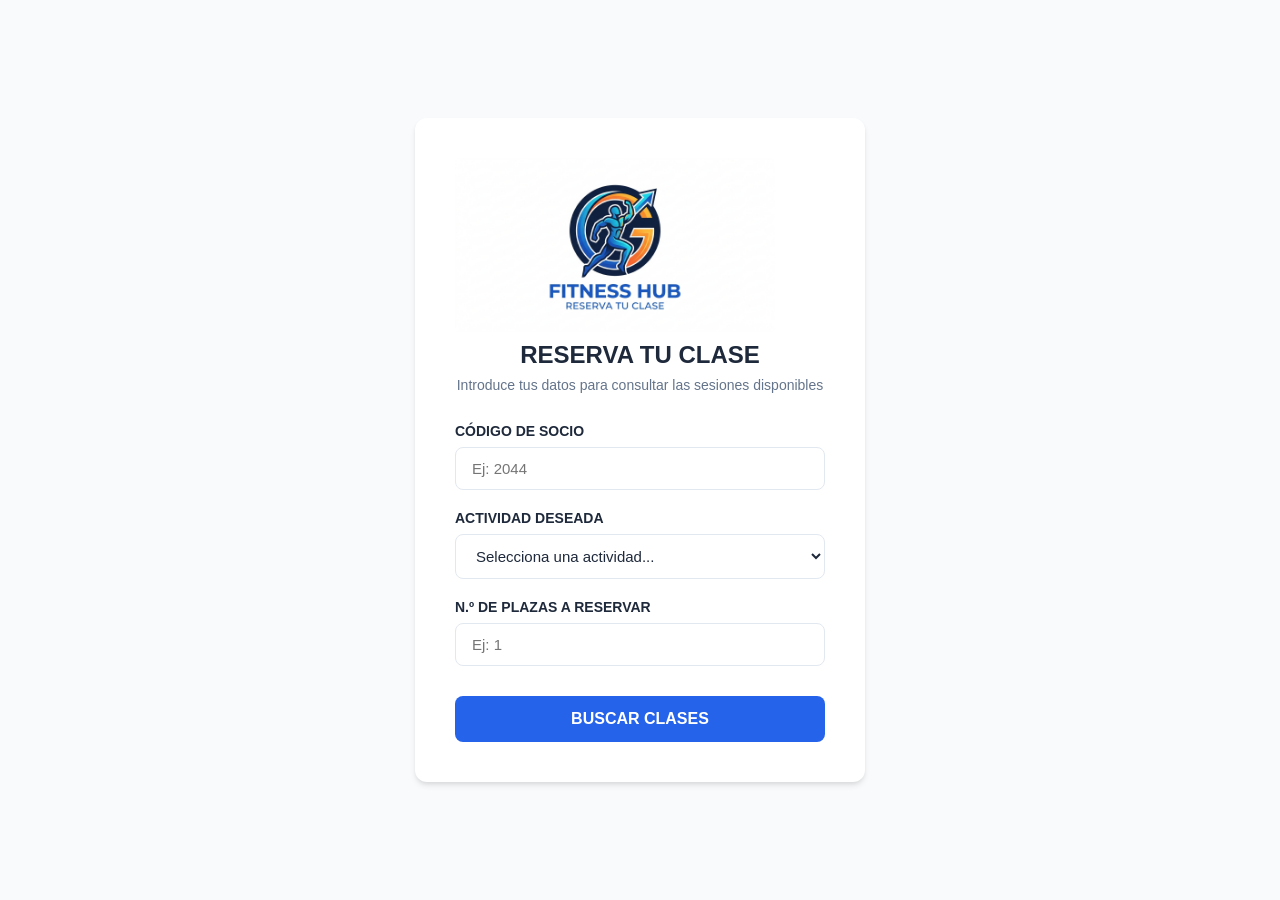
<file: gymreserva.LuciaFernandezLozano/index.html>
<!DOCTYPE html>
<html lang="es">
<head>
    <meta charset="UTF-8">
    <meta name="viewport" content="width=device-width, initial-scale=1.0">
    <title>Reserva tu Clase Dirigida - Gimnasio</title>
    <link rel="stylesheet" href="estilos.css">
    
</head>
<body>

    <div class="container">
        <img src="logo.png"  class="logo-img">
        <h2>RESERVA TU CLASE</h2>
        <p class="subtitle">Introduce tus datos para consultar las sesiones disponibles</p>
        
        <form action="app/proreserva.php" method="POST">
            <div class="form-group">
                <label for="codigo_socio">CÓDIGO DE SOCIO</label>
                <input type="number" id="codigo_socio" name="codigo_socio" placeholder="Ej: 2044"  >
            </div>

            <div class="form-group">
                <label for="actividad">ACTIVIDAD DESEADA</label>
                <select id="actividad" name="actividad" required>
                    <option value="" disabled selected>Selecciona una actividad...</option>
                    <option value="Spinning">Spinning</option>
                    <option value="Yoga">Yoga</option>
                    <option value="Crossfit">Crossfit</option>
                    <option value="Pilates">Pilates</option>
                    <option value="Aerobic">Aerobic</option>
                    <option value="Zumba">Zumba</option>
                    <option value="Chi Kung">Chi Kung</option>
                </select>
            </div>

            <div class="form-group">
                <label for="plazas">N.º DE PLAZAS A RESERVAR</label>
                <input type="number" id="plazas" name="plazas" placeholder="Ej: 1" required min="1">
            </div>

            <button type="submit">BUSCAR CLASES</button>
        </form>
    </div>

</body>
</html>
</file>
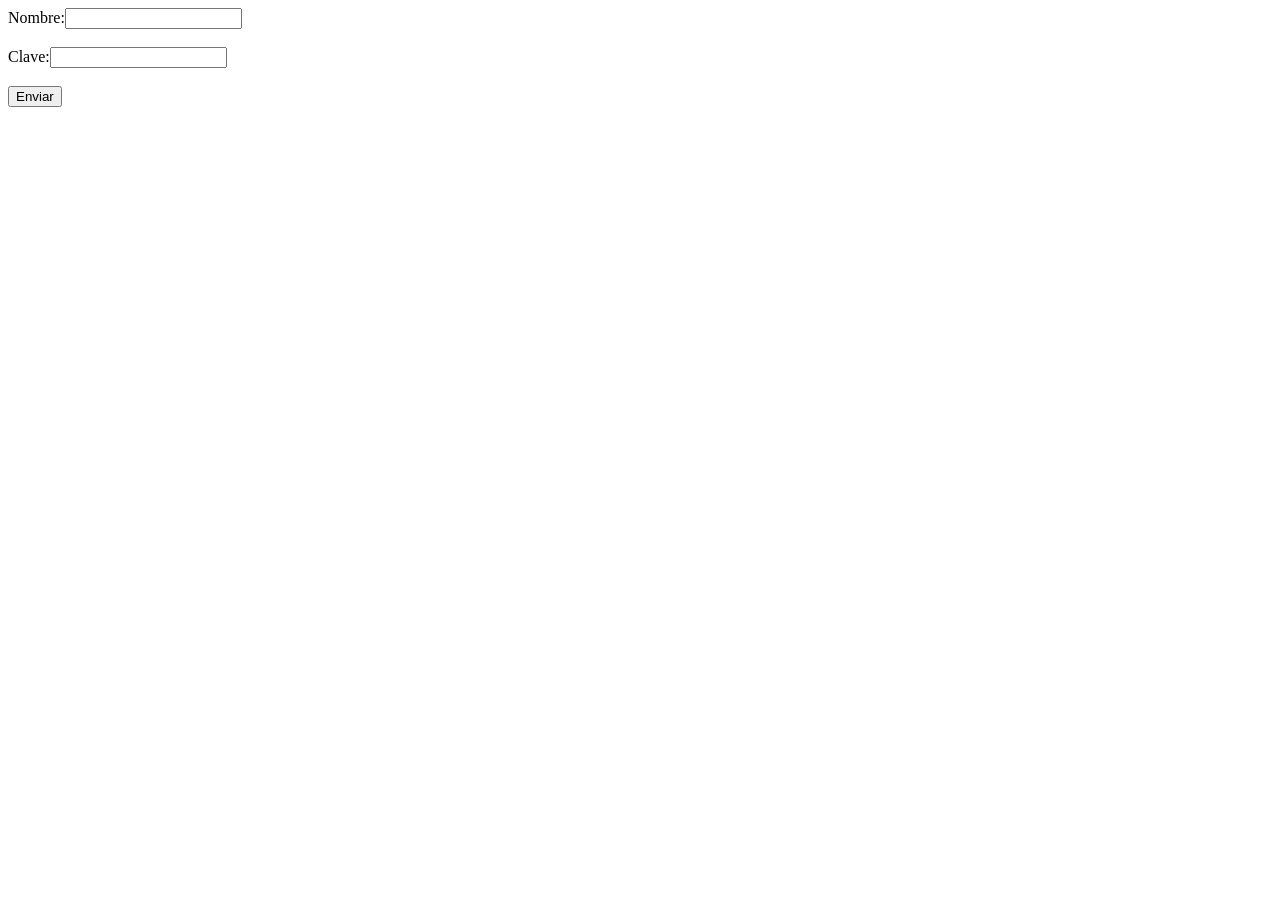
<file: Ejercicio04/01.html>
<!DOCTYPE html>
<html lang="en">
<head>
    <meta charset="UTF-8">
    <meta name="viewport" content="width=device-width, initial-scale=1.0">
    <title>NombreClave</title>
</head>
<body>
    <form action="01.php" method="post">
        Nombre:<input name="usuario" type="text"><br><br>
        Clave:<input name="contrasena" type="password"><br><br>
        <button type="submit">Enviar</button>
    </form>
    
</body>
</html>
</file>
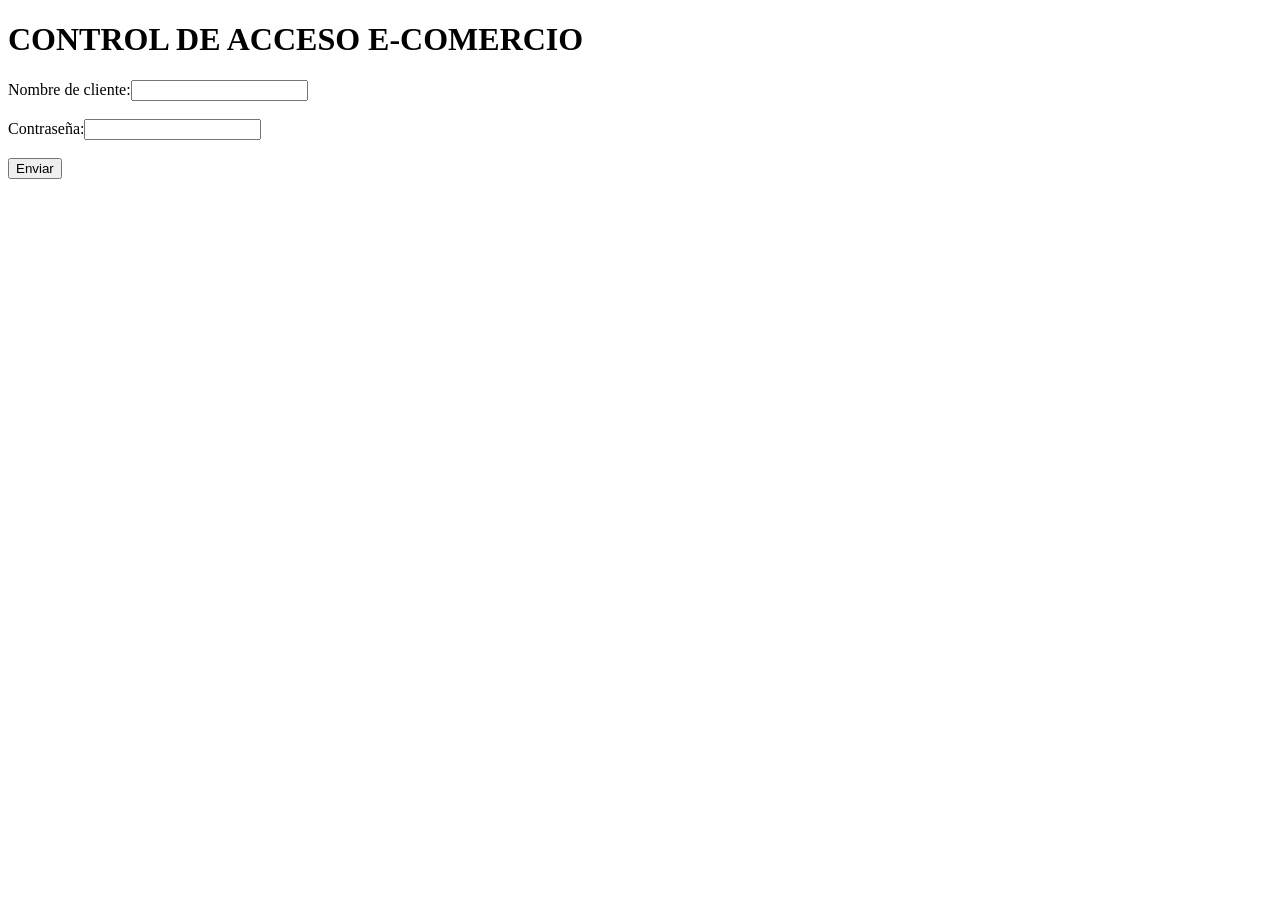
<file: Examen_Ejercicio/Ejemplo1_control_DB_PHP /acceso.html>
<!DOCTYPE html>
<html lang="en">
<head>
    <meta charset="UTF-8">
    <meta name="viewport" content="width=device-width, initial-scale=1.0">
    <title>Consulta Pedidos</title>
</head>
<body>
    
    <h1>CONTROL DE ACCESO E-COMERCIO</h1>

    <form action="controlpedidos.php" method="get">
        Nombre de cliente:<input type="text" name="nombre"><br><br>
	    Contraseña:<input type="text" name="claves"><br><br>
        <input type="submit" value="Enviar">
    </form>   
	  
			
		

</body>
</html>
</file>
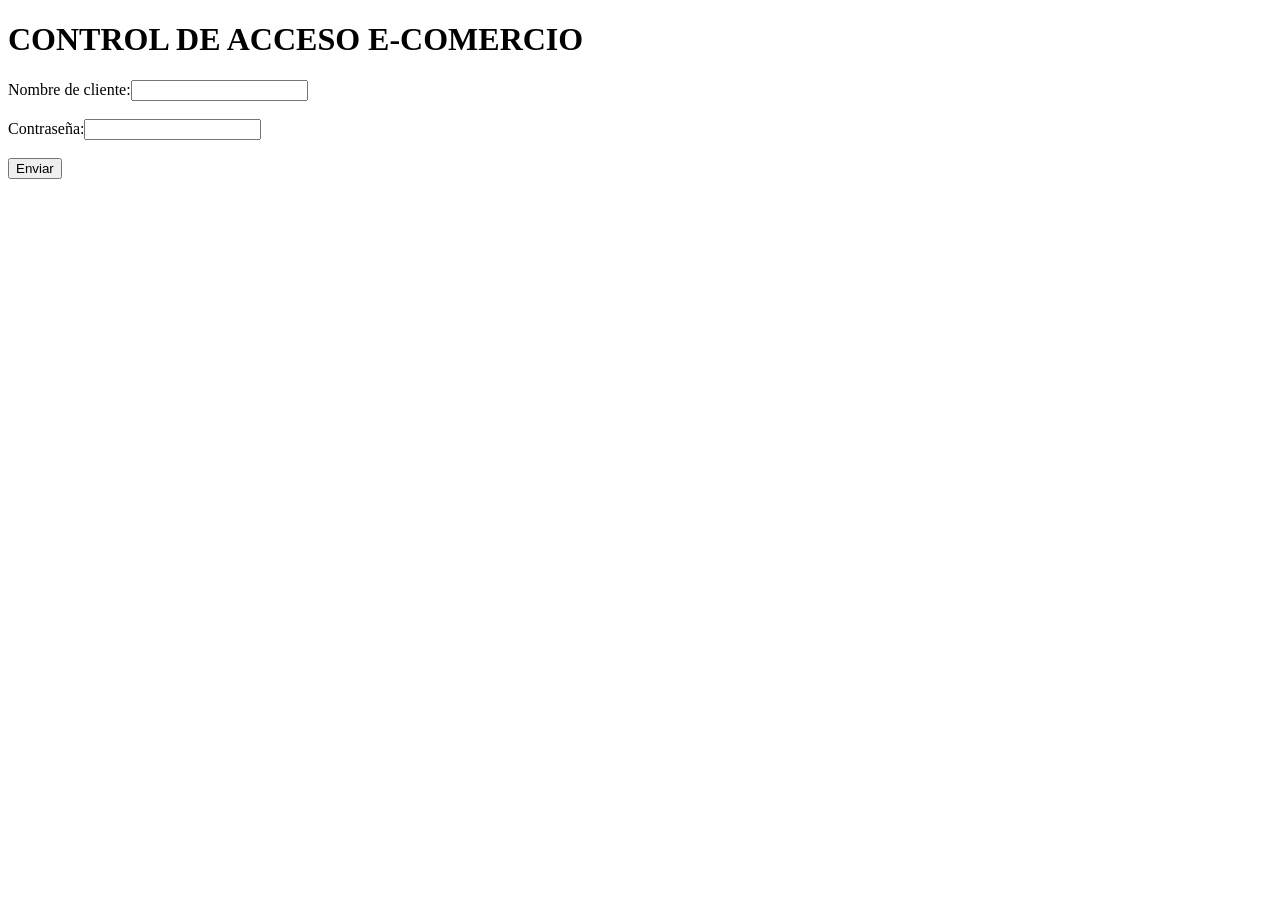
<file: Examen_Ejercicio/Ejemplo1_control_DB_PHP/acceso.html>
<!DOCTYPE html>
<html lang="en">
<head>
    <meta charset="UTF-8">
    <meta name="viewport" content="width=device-width, initial-scale=1.0">
    <title>Consulta Pedidos</title>
</head>
<body>
    
    <h1>CONTROL DE ACCESO E-COMERCIO</h1>

    <form action="controlpedidos.php" method="get">
        Nombre de cliente:<input type="text" name="nombre"><br><br>
	    Contraseña:<input type="text" name="clave"><br><br>
        <input type="submit" value="Enviar">
    </form>   
	  
			
		

</body>
</html>
</file>
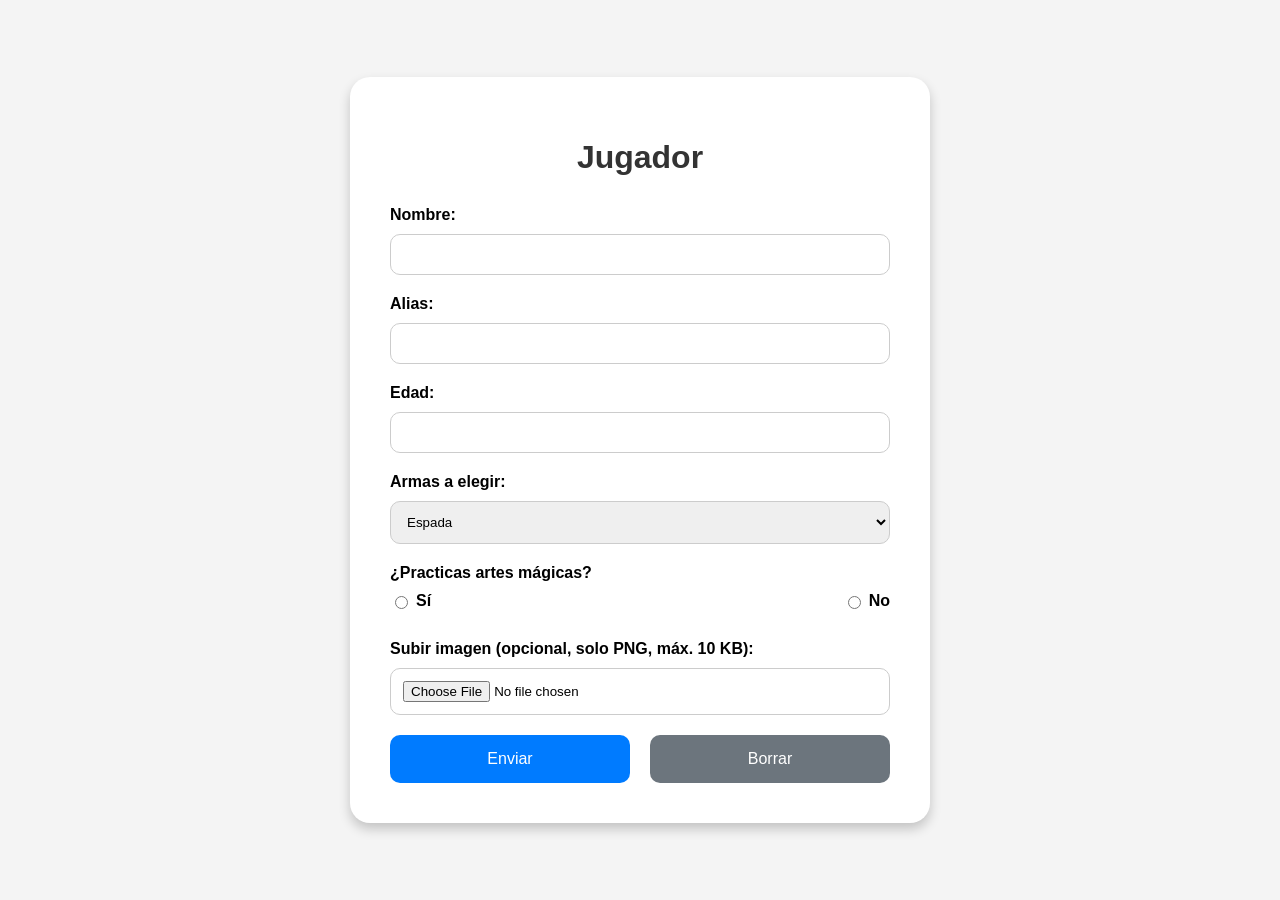
<file: Tareas/formularioImg/captura.html>
<!DOCTYPE html>
<html lang="es">
<head>
    <meta charset="UTF-8">
    <meta name="viewport" content="width=device-width, initial-scale=1.0">
    <title>Formulario de Jugador</title>
    <style>
        body {
            font-family: Arial, sans-serif;
            background-color: #f4f4f4;
            display: flex;
            justify-content: center;
            align-items: center;
            height: 100vh;
            margin: 0;
        }
        .form-container {
            background-color: #ffffff;
            padding: 40px;
            border-radius: 20px;
            box-shadow: 0 6px 12px rgba(0, 0, 0, 0.2);
            width: 500px;
        }
        .form-container h1 {
            text-align: center;
            color: #333;
            margin-bottom: 30px;
        }
        .form-container label {
            display: block;
            margin-bottom: 10px;
            font-weight: bold;
        }
        .form-container input[type="text"],
        .form-container input[type="number"],
        .form-container select,
        .form-container input[type="file"] {
            width: 100%;
            padding: 12px;
            margin-bottom: 20px;
            border: 1px solid #ccc;
            border-radius: 10px;
            box-sizing: border-box;
        }
        .form-container input[type="number"]::-webkit-inner-spin-button,
        .form-container input[type="number"]::-webkit-outer-spin-button {
            -webkit-appearance: none;
            margin: 0;
        }
        .form-container .radio-group {
            display: flex;
            justify-content: space-between;
            margin-bottom: 20px;
        }
        .form-container .radio-group label {
            display: flex;
            align-items: center;
            gap: 5px;
        }
        .form-container button {
            width: 48%;
            padding: 15px;
            border: none;
            border-radius: 10px;
            color: #fff;
            font-size: 16px;
            cursor: pointer;
        }
        .form-container .btn-submit {
            background-color: #007BFF;
        }
        .form-container .btn-reset {
            background-color: #6c757d;
        }
        .form-container button:hover {
            opacity: 0.9;
        }
    </style>
</head>
<body>
    <div class="form-container">
        <h1>Jugador</h1>
        <form action="index.php" method="POST" enctype="multipart/form-data">
            <label for="nombre">Nombre:</label>
            <input type="text" id="nombre" name="nombre" required>

            <label for="alias">Alias:</label>
            <input type="text" id="alias" name="alias" required>

            <label for="edad">Edad:</label>
            <input type="number" id="edad" name="edad" min="1" max="120" required>

            <label for="arma">Armas a elegir:</label>
            <select id="arma" name="arma" required>
                <option value="espada">Espada</option>
                <option value="arco">Arco</option>
                <option value="hacha">Hacha</option>
                <option value="lanza">Lanza</option>
            </select>

            <label>¿Practicas artes mágicas?</label>
            <div class="radio-group">
                <label><input type="radio" name="magia" value="si" required> Sí</label>
                <label><input type="radio" name="magia" value="no" required> No</label>
            </div>

            <label for="imagen">Subir imagen (opcional, solo PNG, máx. 10 KB):</label>
            <input type="file" id="imagen" name="imagen" accept="image/png">

            <div style="display: flex; justify-content: space-between;">
                <button type="submit" class="btn-submit">Enviar</button>
                <button type="reset" class="btn-reset">Borrar</button>
            </div>
        </form>
    </div>
</body>
</html>
</file>
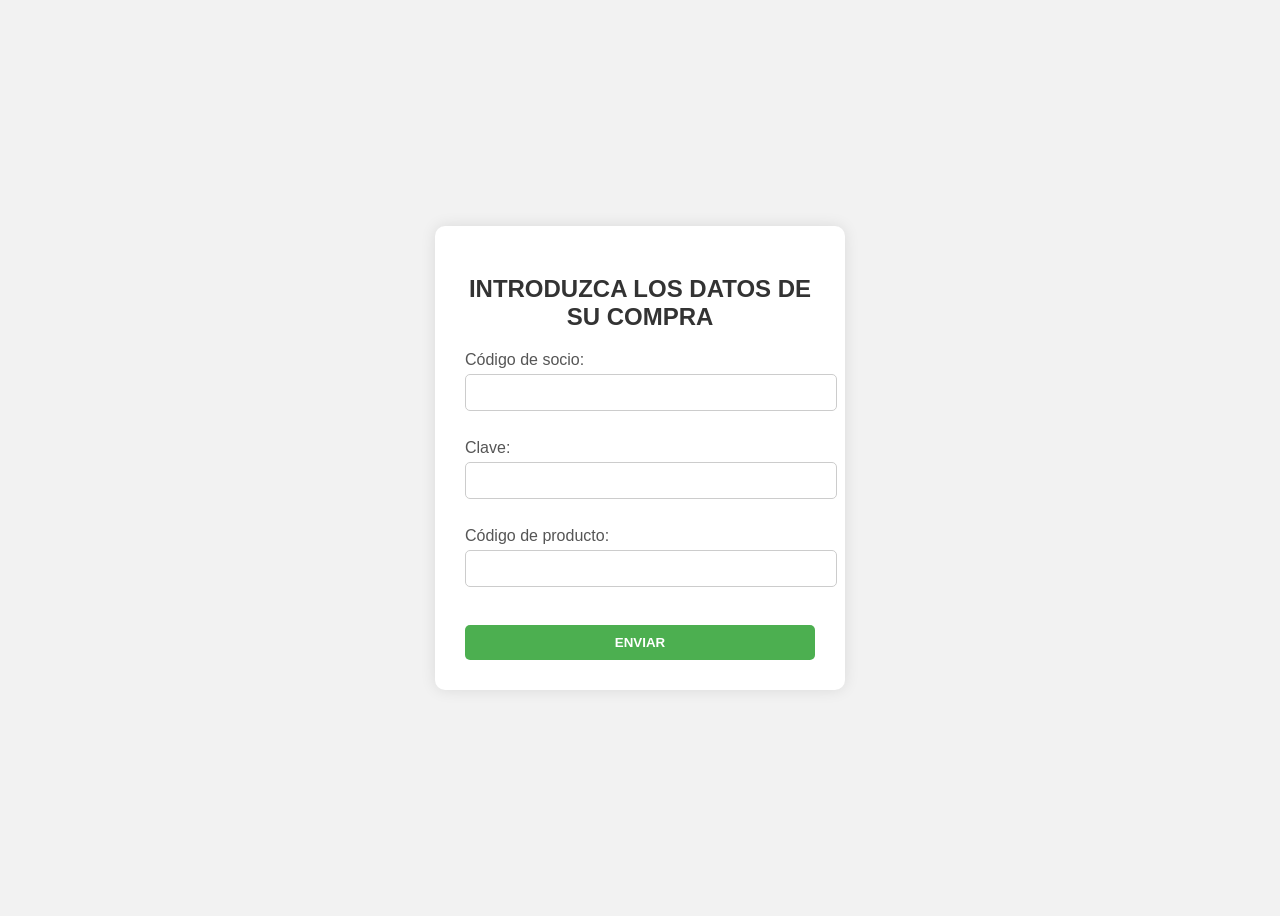
<file: Examen_Ejercicio/Soluciones/exam3/Ej03/compra.html>
<!DOCTYPE html>
<html lang="es">
<head>
    <meta charset="UTF-8">
    <title>Compra</title>
    <style>
        body {
            font-family: Arial, sans-serif;
            background-color: #f2f2f2;
            display: flex;
            justify-content: center;
            align-items: center;
            height: 100vh;
        }

        .formulario-container {
            background-color: white;
            padding: 30px;
            border-radius: 10px;
            box-shadow: 0 0 15px rgba(0, 0, 0, 0.1);
            width: 350px;
        }

        h2 {
            text-align: center;
            margin-bottom: 20px;
            color: #333;
        }

        label {
            display: block;
            margin-top: 10px;
            color: #555;
        }

        input[type="text"],
        input[type="password"] {
            width: 100%;
            padding: 10px;
            margin-top: 5px;
            border: 1px solid #ccc;
            border-radius: 5px;
        }

        input[type="submit"] {
            margin-top: 20px;
            width: 100%;
            padding: 10px;
            background-color: #4CAF50;
            color: white;
            font-weight: bold;
            border: none;
            border-radius: 5px;
            cursor: pointer;
        }

        input[type="submit"]:hover {
            background-color: #45a049;
        }
    </style>
</head>
<body>
    <div class="formulario-container">
    <h2>INTRODUZCA LOS DATOS DE SU COMPRA</h2>

    <form action="realizarcompra.php" method="POST">
        <label for="codigo_socio">Código de socio:</label>
        <input type="text" id="codigo_socio" name="codigo_socio"><br><br>

        <label for="clave">Clave:</label>
        <input type="password" id="clave" name="clave"><br><br>

        <label for="codigo_producto">Código de producto:</label>
        <input type="text" id="codigo_producto" name="codigo_producto"><br><br>

        <input type="submit" value="ENVIAR">
    </form>
    </div>
</body>
</html>
</file>
<file: gymreserva.LuciaFernandezLozano/estilos.css>
:root {
            --primary-color: #2563eb;
            --primary-hover: #1d4ed8;
            --background: #f8fafc;
            --card-background: #ffffff;
            --text-main: #1e293b;
            --text-muted: #64748b;
            --border-color: #e2e8f0;
        }

        * {
            box-sizing: border-box;
            margin: 0;
            padding: 0;
            font-family: 'Segoe UI', Tahoma, Geneva, Verdana, sans-serif;
        }

        body {
            background-color: var(--background);
            color: var(--text-main);
            display: flex;
            justify-content: center;
            align-content: center;
            align-items: center;
            min-height: 100vh;
            padding: 20px;
        }

        .container {
            background-color: var(--card-background);
            padding: 40px;
            border-radius: 12px;
            box-shadow: 0 4px 6px -1px rgba(0, 0, 0, 0.1), 0 2px 4px -1px rgba(0, 0, 0, 0.06);
            width: 100%;
            max-width: 450px;
        }

        h2 {
            text-align: center;
            margin-bottom: 8px;
            color: var(--text-main);
            font-size: 24px;
            font-weight: 700;
        }

        .subtitle {
            text-align: center;
            color: var(--text-muted);
            font-size: 14px;
            margin-bottom: 30px;
        }

        .form-group {
            margin-bottom: 20px;
        }
          .logo-img {
            width: 320px; /* Tamaño ajustado para que se vea bien en la caja */
            height: auto;
            margin-bottom: 5px;
            border-radius: 5px;
        }

        label {
            display: block;
            margin-bottom: 8px;
            font-size: 14px;
            font-weight: 600;
            color: var(--text-main);
        }

        input[type="number"], select {
            width: 100%;
            padding: 12px 16px;
            border: 1px solid var(--border-color);
            border-radius: 8px;
            font-size: 15px;
            color: var(--text-main);
            background-color: #fff;
            transition: border-color 0.2s, box-shadow 0.2s;
            outline: none;
        }

        input[type="number"]:focus, select:focus {
            border-color: var(--primary-color);
            box-shadow: 0 0 0 3px rgba(37, 99, 235, 0.15);
        }

        button {
            width: 100%;
            padding: 14px;
            background-color: var(--primary-color);
            color: #ffffff;
            border: none;
            border-radius: 8px;
            font-size: 16px;
            font-weight: 600;
            cursor: pointer;
            transition: background-color 0.2s;
            margin-top: 10px;
        }

        button:hover {
            background-color: var(--primary-hover);
        }
</file>
